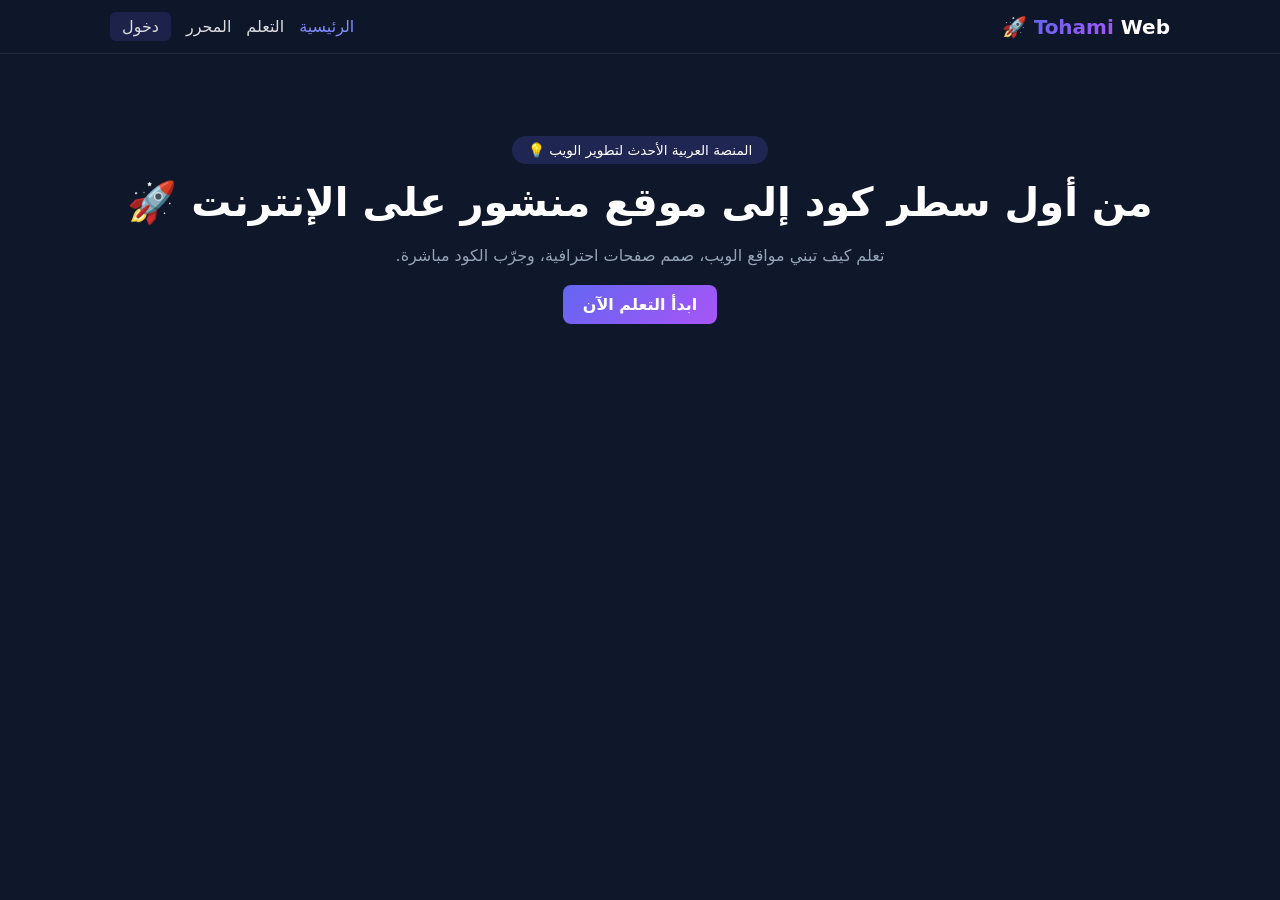
<file: index.html>
<!DOCTYPE html>
<html lang="ar" dir="rtl">
<head>
    <meta charset="UTF-8">
    <meta name="viewport" content="width=device-width, initial-scale=1.0">
    <title>منصة تهامي للويب | Tohami Web</title>
    <link rel="stylesheet" href="./css/style.css">
</head>
<body data-theme="dark">
    <header class="navbar glass">
        <div class="nav-container">
            <a href="index.html" class="logo"><span class="gradient-text">Tohami</span> Web 🚀</a>
                        <nav class="nav-links">
                <a href="index.html" class="active">الرئيسية</a>
                <a href="./pages/courses.html">التعلم</a>
                <a href="./pages/playground.html">المحرر</a>
                <a href="./pages/login.html" style="background: rgba(99,102,241,0.2); padding: 5px 12px; border-radius: 6px; color: white;">دخول</a>
            </nav>
        </div>
    </header>
    <section class="hero-section" style="padding: 140px 20px 60px; text-align: center;">
        <span class="badge" style="background: rgba(99,102,241,0.2); padding: 6px 16px; border-radius: 50px; font-size: 0.85rem;">المنصة العربية الأحدث لتطوير الويب 💡</span>
        <h1 style="font-size: 2.5rem; margin: 20px 0;">من أول سطر كود إلى موقع منشور على الإنترنت 🚀</h1>
        <p style="color: #94a3b8; max-width: 600px; margin: 0 auto 30px;">تعلم كيف تبني مواقع الويب، صمم صفحات احترافية، وجرّب الكود مباشرة.</p>
        <a href="./pages/courses.html" class="btn btn-primary" style="background: linear-gradient(135deg, #6366f1, #a855f7); color: white; padding: 10px 20px; border-radius: 8px; text-decoration: none; font-weight: bold;">ابدأ التعلم الآن</a>
    </section>
    <script src="./data/courses.js"></script>
    <script src="./js/app.js"></script>
</body>
</html>
</file>
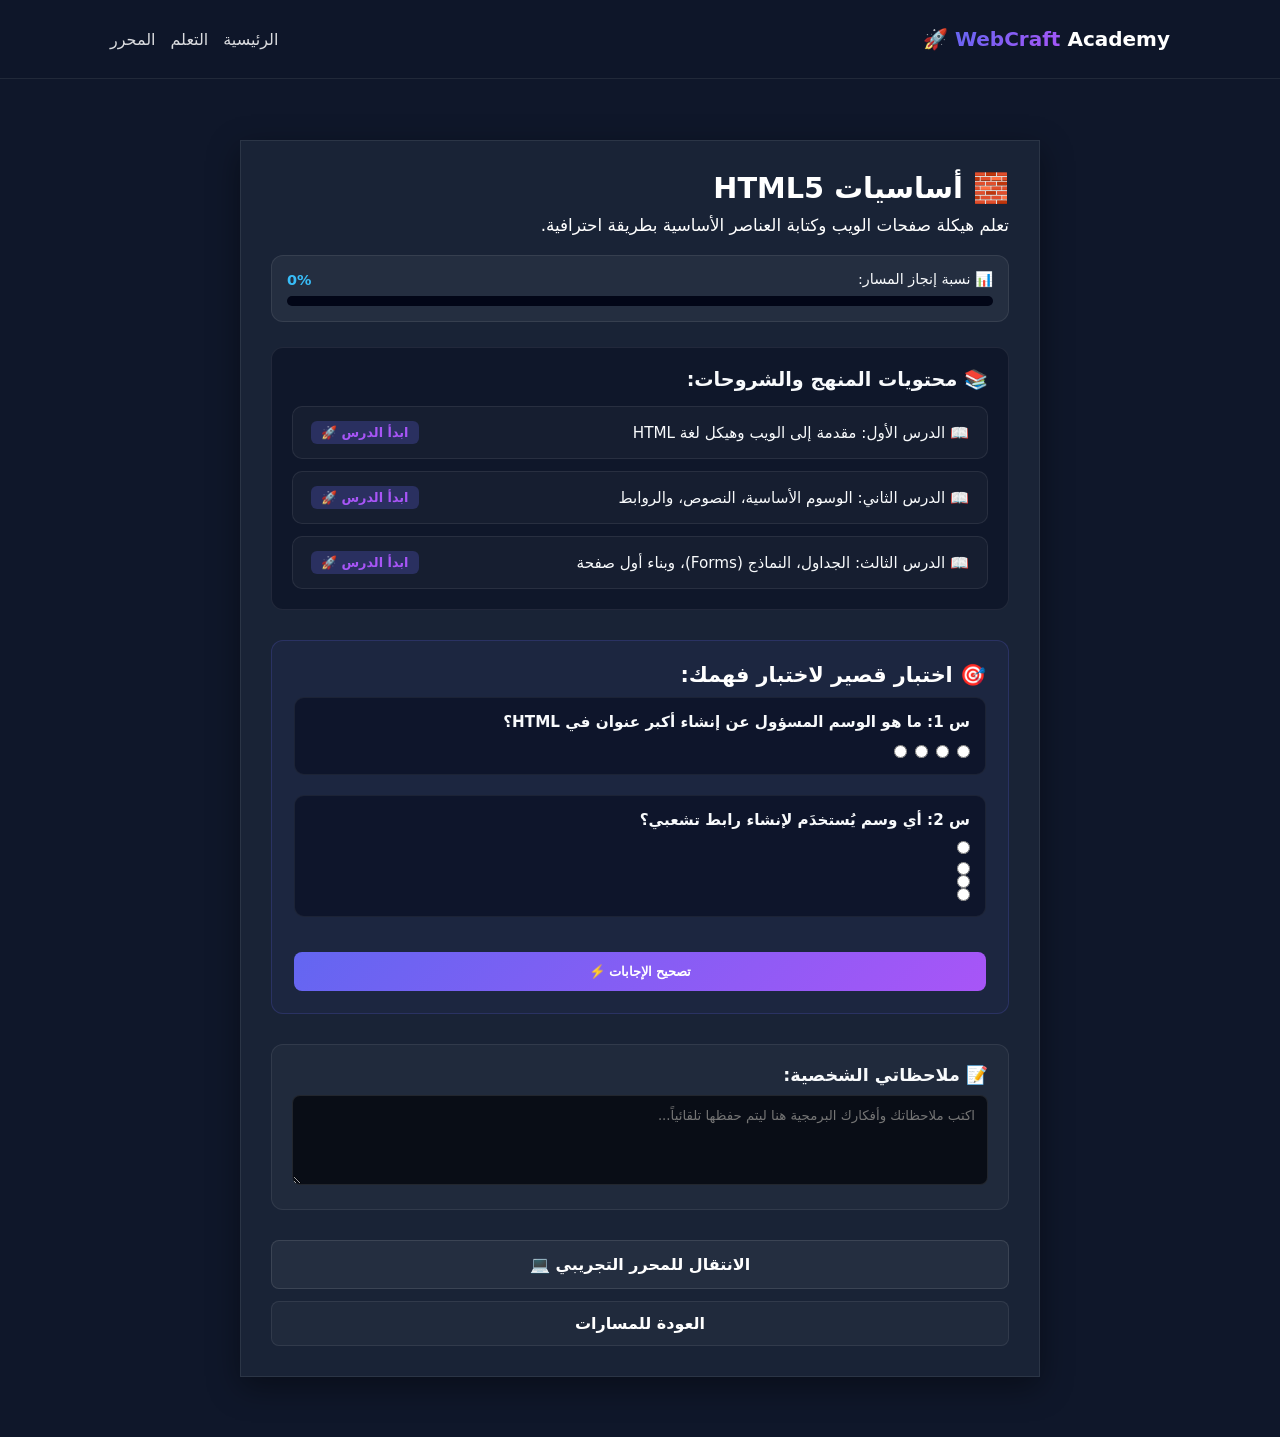
<file: pages/course-detail.html>
<!DOCTYPE html>
<html lang="ar" dir="rtl">
<head>
    <meta charset="UTF-8">
    <meta name="viewport" content="width=device-width, initial-scale=1.0">
    <title>تفاصيل المسار الشامل | WebCraft Academy</title>
    <link rel="stylesheet" href="../css/style.css">
    <style>
        /* تصميم الإشعارات الفورية Toast */
        #toast-container {
            position: fixed;
            bottom: 25px;
            left: 25px;
            z-index: 9999;
            display: flex;
            flex-direction: column;
            gap: 10px;
        }
        .toast {
            background: #0f172a;
            color: #f8fafc;
            padding: 12px 20px;
            border-radius: 10px;
            border: 1px solid rgba(56, 189, 248, 0.3);
            box-shadow: 0 10px 25px rgba(0,0,0,0.5);
            font-size: 0.9rem;
            animation: slideIn 0.3s ease, fadeOut 0.3s ease 2.7s forwards;
            display: flex;
            align-items: center;
            gap: 10px;
        }
        @keyframes slideIn { from { transform: translateY(100px); opacity: 0; } to { transform: translateY(0); opacity: 1; } }
        @keyframes fadeOut { to { opacity: 0; transform: translateY(20px); } }
    </style>
</head>
<body data-theme="dark">
    <!-- حاوية الإشعارات -->
    <div id="toast-container"></div>

    <header class="navbar glass">
        <div class="nav-container" style="width: 100%; display: flex; justify-content: space-between; align-items: center; padding: 15px 20px;">
            <a href="../index.html" class="logo"><span class="gradient-text">WebCraft</span> Academy 🚀</a>
            <nav class="nav-links">
                <a href="../index.html">الرئيسية</a>
                <a href="courses.html">التعلم</a>
                <a href="playground.html">المحرر</a>
            </nav>
        </div>
    </header>

    <main class="container" style="padding-top: 140px; padding-bottom: 60px; max-width: 800px; margin: 0 auto;">
        <div class="glass-card" style="padding: 30px;">
            <h2 id="c-title" style="color: var(--accent); margin-bottom: 10px; font-size: 1.8rem;">جاري تحميل المسار...</h2>
            <p id="c-desc" style="color: var(--text-secondary); margin-bottom: 20px; font-size: 1.05rem;"></p>
            
            <!-- شريط تقدم الإنجاز -->
            <div style="background: rgba(255,255,255,0.05); padding: 15px; border-radius: 12px; border: 1px solid rgba(255,255,255,0.08); margin-bottom: 25px;">
                <div style="display: flex; justify-content: space-between; align-items: center; margin-bottom: 8px; font-size: 0.9rem; color: #f8fafc;">
                    <span>📊 نسبة إنجاز المسار:</span>
                    <span id="progress-text" style="color: #38bdf8; font-weight: bold;">0%</span>
                </div>
                <div style="width: 100%; background: #020617; height: 10px; border-radius: 5px; overflow: hidden;">
                    <div id="progress-bar" style="width: 0%; height: 100%; background: linear-gradient(135deg, #6366f1, #a855f7); transition: width 0.4s ease;"></div>
                </div>
            </div>

            <!-- زر الشهادة الفاخر (يظهر عند اكتمال 100%) -->
            <div id="certificate-box" style="display: none; margin-bottom: 25px; text-align: center; background: linear-gradient(135deg, rgba(16,185,129,0.1), rgba(56,189,248,0.1)); padding: 20px; border-radius: 12px; border: 1px solid #10b981;">
                <h3 style="color: #34d399; margin-bottom: 8px;">🎉 أهلاً بك يا بطل، لقد أكملت المسار بنجاح!</h3>
                <p style="color: #cbd5e1; font-size: 0.9rem; margin-bottom: 15px;">استحققت بجدارة شهادة إتمام هذا المسار البرمجي.</p>
                <button onclick="openCertificateModal()" class="btn" style="background: #10b981; color: white; border: none; padding: 12px 25px; border-radius: 8px; font-weight: bold; cursor: pointer; font-size: 1rem;">عرض وطباعة الشهادة 🎓</button>
            </div>

            <!-- قائمة الدروس -->
            <div style="background: rgba(15, 23, 42, 0.9); padding: 20px; border-radius: 12px; border: 1px solid rgba(255,255,255,0.08); margin-bottom: 30px;">
                <h3 style="margin-bottom: 15px; color: #f8fafc; font-size: 1.2rem;">📚 محتويات المنهج والشروحات:</h3>
                <ul id="lessons-list" style="list-style: none; padding: 0; display: flex; flex-direction: column; gap: 12px;"></ul>
            </div>

            <!-- الاختبار القصير -->
            <div style="background: rgba(99, 102, 241, 0.05); padding: 22px; border-radius: 12px; border: 1px solid rgba(99, 102, 241, 0.2); margin-bottom: 30px;">
                <h3 style="color: var(--accent); margin-bottom: 10px; font-size: 1.3rem;">🎯 اختبار قصير لاختبار فهمك:</h3>
                <div id="quiz-container" style="display: flex; flex-direction: column; gap: 20px; margin-bottom: 15px;"></div>
                <button onclick="submitQuiz()" class="btn btn-primary" style="width: 100%; background: linear-gradient(135deg, #6366f1, #a855f7); color: white; border: none; padding: 12px; border-radius: 8px; font-weight: bold; cursor: pointer;">تصحيح الإجابات ⚡</button>
                <div id="quiz-result" style="margin-top: 15px; text-align: center; font-weight: bold; font-size: 1.1rem; display: none;"></div>
            </div>

            <!-- ملاحظاتي الشخصية العامة للمسار -->
            <div style="background: rgba(255,255,255,0.03); padding: 20px; border-radius: 12px; border: 1px solid rgba(255,255,255,0.08);">
                <h3 style="color: #f8fafc; font-size: 1.1rem; margin-bottom: 10px;">📝 ملاحظاتي الشخصية:</h3>
                <textarea id="personal-notes" oninput="saveNotes()" placeholder="اكتب ملاحظاتك وأفكارك البرمجية هنا ليتم حفظها تلقائياً..." style="width: 100%; height: 90px; background: #090d16; color: #f8fafc; border: 1px solid rgba(255,255,255,0.1); border-radius: 8px; padding: 12px; font-family: inherit; resize: vertical;"></textarea>
            </div>

            <div style="margin-top: 30px; display: flex; flex-direction: column; gap: 12px;">
                <a href="playground.html" class="btn" style="background: rgba(255,255,255,0.05); border: 1px solid rgba(255,255,255,0.1); color: white; padding: 14px; border-radius: 8px; text-align: center; text-decoration: none; font-weight: bold;">الانتقال للمحرر التجريبي 💻</a>
                <a href="courses.html" style="background: rgba(255,255,255,0.03); color: white; border: 1px solid rgba(255,255,255,0.08); padding: 12px; border-radius: 8px; text-decoration: none; text-align: center; font-weight: bold;">العودة للمسارات</a>
            </div>
        </div>
    </main>

    <!-- نافذة الدرس المنبثقة الشاملة -->
    <div id="lesson-modal" style="display: none; position: fixed; top: 0; left: 0; width: 100%; height: 100%; background: rgba(0,0,0,0.85); backdrop-filter: blur(8px); z-index: 1000; justify-content: center; align-items: center; padding: 15px;">
        <div style="background: #0f172a; border: 1px solid rgba(255,255,255,0.15); border-radius: 16px; width: 100%; max-width: 650px; padding: 25px; box-shadow: 0 20px 40px rgba(0,0,0,0.7); position: relative; max-height: 90vh; overflow-y: auto; text-align: right; direction: rtl;">
            <button onclick="closeLessonModal()" style="position: absolute; top: 15px; left: 20px; background: rgba(255,255,255,0.05); border: 1px solid rgba(255,255,255,0.1); color: #fff; width: 36px; height: 36px; border-radius: 50%; font-size: 1.2rem; cursor: pointer; display: flex; align-items: center; justify-content: center;">✕</button>
            <h3 id="modal-lesson-title" style="color: var(--accent); margin-bottom: 20px; font-size: 1.35rem; padding-left: 40px; line-height: 1.5;"></h3>
            
            <div style="margin-bottom: 20px;">
                <h4 style="color: #38bdf8; margin-bottom: 10px; font-size: 1rem;">📖 شرح الدرس المفصل:</h4>
                <div id="modal-lesson-content" style="color: #cbd5e1; font-size: 0.95rem; line-height: 1.9;"></div>
            </div>

            <div style="background: #020617; padding: 15px; border-radius: 10px; border: 1px solid rgba(255,255,255,0.1); margin-bottom: 20px;">
                <span style="color: #94a3b8; font-size: 0.85rem; display: block; margin-bottom: 6px;">💻 مثال تطبيقي:</span>
                <pre style="direction: ltr; text-align: left; background: #090d16; padding: 14px; border-radius: 8px; overflow-x: auto; color: #38bdf8; font-family: monospace; font-size: 0.9rem; margin: 0;"><code id="modal-lesson-code"></code></pre>
            </div>

            <!-- تحدي سريع للدرس -->
            <div style="background: rgba(56,189,248,0.05); padding: 15px; border-radius: 10px; border: 1px solid rgba(56,189,248,0.2); margin-bottom: 20px;">
                <h4 style="color: #38bdf8; font-size: 0.95rem; margin-bottom: 5px;">⚡ تحدي برمجي سريع:</h4>
                <p id="modal-lesson-challenge" style="color: #cbd5e1; font-size: 0.9rem; margin: 0;"></p>
            </div>

            <button id="complete-btn" onclick="toggleLessonComplete()" style="width: 100%; background: rgba(16, 185, 129, 0.2); color: #34d399; border: 1px solid #10b981; padding: 12px; border-radius: 10px; font-weight: bold; cursor: pointer; font-size: 1rem; margin-bottom: 12px;">تحديد كمكتمل ✅</button>
            <button onclick="closeLessonModal()" style="width: 100%; background: linear-gradient(135deg, #6366f1, #a855f7); color: white; padding: 12px; border: none; border-radius: 10px; font-weight: bold; cursor: pointer;">إغلاق والعودة للمنهج</button>
        </div>
    </div>

    <!-- نافذة الشهادة الفاخرة المنبثقة -->
    <div id="cert-modal" style="display: none; position: fixed; top: 0; left: 0; width: 100%; height: 100%; background: rgba(0,0,0,0.9); backdrop-filter: blur(10px); z-index: 2000; justify-content: center; align-items: center; padding: 15px;">
        <div style="background: #0f172a; border: 3px solid #f59e0b; border-radius: 20px; width: 100%; max-width: 650px; padding: 40px; text-align: center; position: relative; box-shadow: 0 25px 50px rgba(0,0,0,0.8);">
            <button onclick="closeCertificateModal()" style="position: absolute; top: 15px; left: 20px; background: rgba(255,255,255,0.05); border: 1px solid rgba(255,255,255,0.1); color: #fff; width: 36px; height: 36px; border-radius: 50%; font-size: 1.2rem; cursor: pointer;">✕</button>
            
            <div style="font-size: 3rem; margin-bottom: 10px;">🏆</div>
            <h2 style="color: #f59e0b; font-size: 1.8rem; margin-bottom: 5px;">شهادة إتمام مسار تعليمي</h2>
            <p style="color: #94a3b8; font-size: 0.95rem; margin-bottom: 25px;">تمنحها منصة WebCraft Academy للإبداع البرمجي</p>
            
            <p style="color: #cbd5e1; font-size: 1.05rem; margin-bottom: 10px;">تشهد المنصة بأن المتدرب:</p>
            <h3 id="cert-student-name" style="color: #38bdf8; font-size: 1.6rem; margin-bottom: 15px; border-bottom: 1px dashed rgba(255,255,255,0.2); display: inline-block; padding-bottom: 5px;">التهامي الخدرجي</h3>
            <p style="color: #cbd5e1; font-size: 1.05rem; margin-bottom: 25px;">قد أتم بنجاح كافة متطلبات واختبارات مسار: <strong id="cert-course-name" style="color: #f8fafc;"></strong> بكفاءة عالية.</p>
            
            <div style="display: flex; justify-content: space-between; align-items: center; margin-top: 30px; border-top: 1px solid rgba(255,255,255,0.1); padding-top: 20px; font-size: 0.9rem; color: #94a3b8;">
                <div>التاريخ: <span style="color: #fff;">2026</span></div>
                <div>اعتماد المنصة: <strong style="color: #34d399;">WebCraft Academy 🚀</strong></div>
            </div>

            <button onclick="window.print()" style="margin-top: 25px; background: linear-gradient(135deg, #f59e0b, #d97706); color: #000; border: none; padding: 12px 30px; border-radius: 8px; font-weight: bold; cursor: pointer; font-size: 1rem;">طباعة أو حفظ الشهادة 🖨️</button>
        </div>
    </div>

    <script>
        const COURSES_DATABASE = {
            "html": {
                title: "أساسيات HTML5",
                icon: "🧱",
                description: "تعلم هيكلة صفحات الويب وكتابة العناصر الأساسية بطريقة احترافية.",
                lessons: [
                    { title: "الدرس الأول: مقدمة إلى الويب وهيكل لغة HTML", content: "لغة HTML هي حجر الأساس لبناء صفحات الويب وتتكون من DOCTYPE و Head و Body.", code: "<!DOCTYPE html>\n<html>\n  <head><title>مرحباً</title></head>\n  <body><h1>مرحباً بالعالم</h1></body>\n</html>", challenge: "قم بإنشاء صفحة جديدة تحتوي على عنوان رئيسي H1 يحمل اسمك." },
                    { title: "الدرس الثاني: الوسوم الأساسية، النصوص، والروابط", content: "تتعلم العناوين H1-H6، الفقرات p، والروابط a لتنقل الزوار.", code: "<h1>عنوان</h1>\n<p>فقرة نصية تجريبية.</p>\n<a href='https://google.com'>جوجل</a>", challenge: "أضف رابطاً ينقل المستخدم لموقعك المفضلة بداخل فقرة نصية." },
                    { title: "الدرس الثالث: الجداول، النماذج (Forms)، وبناء أول صفحة", content: "النماذج تتيح للمستخدمين إدخال البيانات عبر حقول input وأزرار الإرسال.", code: "<form>\n  <input type='text' placeholder='اسم المستخدم'>\n</form>", challenge: "صمم نموذج تسجيل دخول يحتوي على خانة البريد الإلكتروني وكلمة المرور." }
                ],
                quiz: [
                    { q: "ما هو الوسم المسؤول عن إنشاء أكبر عنوان في HTML؟", options: ["<h6>", "<h1>", "<p>", "<br>"], correct: 1 },
                    { q: "أي وسم يُستخدَم لإنشاء رابط تشعبي؟", options: ["<a>", "<link>", "<href>", "<url>"], correct: 0 }
                ]
            },
            "css": {
                title: "تنسيق المواقع CSS3",
                icon: "🎨",
                description: "أتقن توزيع العناصر، الألوان، والتصميم المتجاوب لجميع الشاشات.",
                lessons: [
                    { title: "الدرس الأول: مدخل إلى CSS وطرق ربطها", content: "تمنح CSS الجماليات والألوان لعناصر HTML ويتم ربطها بملف خارجي عبر link.", code: "body { background-color: #0f172a; color: #fff; }", challenge: "اجعل لون خلفية الصفحة بالكامل لوناً داكناً من اختيارك." },
                    { title: "الدرس الثاني: الألوان، الخطوط، وتنسيق الصناديق", content: "مفهوم Box Model يتكون من المحتوى، الـ Padding، الـ Border، والـ Margin.", code: ".card { padding: 20px; border-radius: 8px; }", challenge: "أضف حشو داخلي Padding بمقدار 25 بكسل لصندوق معين." },
                    { title: "الدرس الثالث: نظام التوزيع الحديث Flexbox", content: "أداة Flexbox ترتب العناصر بمرونة فائقة أفقياً أو عمودياً.", code: ".container { display: flex; justify-content: space-between; }", challenge: "قم بتوسيط العناصر أفقياً وعمودياً داخل الحاوية باستخدام Flexbox." }
                ],
                quiz: [
                    { q: "ما هي الخاصية المسؤولة عن تغيير لون النص في CSS؟", options: ["background-color", "color", "font-size", "text-align"], correct: 1 },
                    { q: "كيف نجعل العناصر تترتب بمرونة بجانب بعضها عبر Flexbox؟", options: ["display: block;", "display: flex;", "float: left;", "position: absolute;"], correct: 1 }
                ]
            },
            "js": {
                title: "جافاسكريبت Vanilla JS",
                icon: "⚡",
                description: "اجعل موقعك تفاعلياً وتحكم في عناصر الصفحة بالكامل عبر البرمجة.",
                lessons: [
                    { title: "الدرس الأول: المتغيرات وأنواع البيانات", content: "المتغيرات تُنشأ بـ let و const لتخزين البيانات في الذاكرة.", code: "const name = 'التهامي';\nlet age = 23;", challenge: "أنشئ متغيرين يحملان اسمك وعمرك ثم اطبعهم في المتصفح." },
                    { title: "الدرس الثاني: الدوال والشروط البرمجية", content: "الدوال تنفذ مهاماً، والشروط if/else تتخذ القرارات.", code: "if(score >= 50) { console.log('ناجح'); }", challenge: "اكتب شرطاً يتحقق إذا كان الناتج أكبر من 50 يطبع 'مبروك'." },
                    { title: "الدرس الثالث: التفاعل مع المستند (DOM)", content: "عبر DOM تستطيع جافاسكريبت قراءة وتعديل عناصر الصفحة عند الضغط.", code: "document.getElementById('btn').addEventListener('click', () => {});", challenge: "برمج زراً بحيث يغير لون خلفية الصفحة عند النقر عليه." }
                ],
                quiz: [
                    { q: "بأي كلمة مفتاحية يتم تعريف متغير ثابت لا يتغير في الجافاسكريبت؟", options: ["var", "let", "const", "static"], correct: 2 },
                    { q: "ما هي الدالة التي تُستخدم لإعطاء رسالة تنبيه منبثقة للمستخدم؟", options: ["alert()", "console.log()", "prompt()", "print()"], correct: 0 }
                ]
            }
        };

        const urlParams = new URLSearchParams(window.location.search);
        const courseId = urlParams.get('id') || 'html';
        const course = COURSES_DATABASE[courseId];

        const storageKey = `webcraft_progress_${courseId}`;
        const notesStorageKey = `webcraft_notes_${courseId}`;
        let completedLessons = JSON.parse(localStorage.getItem(storageKey)) || [];
        let currentActiveIdx = null;

        if(course) {
            document.getElementById('c-title').innerText = course.icon + " " + course.title;
            document.getElementById('c-desc').innerText = course.description;
            document.title = course.title + " | WebCraft Academy";
            
            // تحميل الملاحظات المحفوظة
            document.getElementById('personal-notes').value = localStorage.getItem(notesStorageKey) || '';

            renderLessonsList();
            renderQuiz();
            updateProgressUI();
        }

        function showToast(message) {
            const container = document.getElementById('toast-container');
            const toast = document.createElement('div');
            toast.className = 'toast';
            toast.innerHTML = `<span>✨</span> ${message}`;
            container.appendChild(toast);
            setTimeout(() => { toast.remove(); }, 3000);
        }

        function saveNotes() {
            const notes = document.getElementById('personal-notes').value;
            localStorage.setItem(notesStorageKey, notes);
        }

        function renderLessonsList() {
            const lessonsUl = document.getElementById('lessons-list');
            lessonsUl.innerHTML = course.lessons.map((lesson, idx) => {
                const isCompleted = completedLessons.includes(idx);
                return `
                    <li onclick="openLessonModal(${idx})" style="background: rgba(255,255,255,0.03); padding: 14px 18px; border-radius: 10px; border: 1px solid ${isCompleted ? 'rgba(16,185,129,0.3)' : 'rgba(255,255,255,0.08)'}; display: flex; align-items: center; justify-content: space-between; color: #f8fafc; font-size: 0.95rem; cursor: pointer; transition: 0.2s;" onmouseover="this.style.background='rgba(99,102,241,0.15)'" onmouseout="this.style.background='rgba(255,255,255,0.03)'">
                        <span style="font-weight: 500;">${isCompleted ? '✅' : '📖'} ${lesson.title}</span>
                        <span style="font-size: 0.8rem; background: ${isCompleted ? 'rgba(16,185,129,0.2); color: #34d399;' : 'rgba(99,102,241,0.25); color: #a855f7;'}; padding: 4px 10px; border-radius: 6px; font-weight: bold;">${isCompleted ? 'مكتمل' : 'ابدأ الدرس 🚀'}</span>
                    </li>
                `;
            }).join('');
        }

        function renderQuiz() {
            const quizContainer = document.getElementById('quiz-container');
            if(!course.quiz) return;
            
            quizContainer.innerHTML = course.quiz.map((qObj, qIdx) => `
                <div style="background: rgba(2,6,23,0.5); padding: 15px; border-radius: 10px; border: 1px solid rgba(255,255,255,0.06);">
                    <p style="color: #f8fafc; font-weight: bold; margin-bottom: 12px; font-size: 0.95rem;">س ${qIdx + 1}: ${qObj.q}</p>
                    <div style="display: flex; flex-direction: column; gap: 8px;">
                        ${qObj.options.map((opt, oIdx) => `
                            <label style="color: #cbd5e1; font-size: 0.9rem; display: flex; align-items: center; gap: 8px; cursor: pointer;">
                                <input type="radio" name="q-${qIdx}" value="${oIdx}" style="accent-color: #6366f1;">
                                ${opt}
                            </label>
                        `).join('')}
                    </div>
                </div>
            `).join('');
        }

        function submitQuiz() {
            let score = 0;
            const total = course.quiz.length;
            
            course.quiz.forEach((qObj, qIdx) => {
                const selected = document.querySelector(`input[name="q-${qIdx}"]:checked`);
                if(selected && parseInt(selected.value) === qObj.correct) score++;
            });

            const resultDiv = document.getElementById('quiz-result');
            resultDiv.style.display = 'block';
            if(score === total) {
                resultDiv.style.color = '#34d399';
                resultDiv.innerText = `🎉 ممتاز جداً! أديت الاختبار بنجاح تام (${score}/${total}).`;
                showToast("أحسنت في اجتياز الاختبار بنجاح!");
            } else {
                resultDiv.style.color = '#f59e0b';
                resultDiv.innerText = `💡 نتيجتك هي (${score}/${total}). راجع الدروس وحاول مرة أخرى.`;
            }
        }

        function openLessonModal(index) {
            currentActiveIdx = index;
            const lesson = course.lessons[index];
            document.getElementById('modal-lesson-title').innerText = lesson.title;
            document.getElementById('modal-lesson-content').innerHTML = lesson.content;
            document.getElementById('modal-lesson-code').innerText = lesson.code;
            document.getElementById('modal-lesson-challenge').innerText = lesson.challenge;
            updateCompleteButtonStyle();
            document.getElementById('lesson-modal').style.display = 'flex';
        }

        function toggleLessonComplete() {
            if (currentActiveIdx === null) return;
            const index = completedLessons.indexOf(currentActiveIdx);
            if (index > -1) {
                completedLessons.splice(index, 1);
                showToast("تم إلغاء تحديد إكمال الدرس.");
            } else {
                completedLessons.push(currentActiveIdx);
                showToast("تم حفظ إنجاز الدرس بنجاح! ✅");
            }
            
            localStorage.setItem(storageKey, JSON.stringify(completedLessons));
            renderLessonsList();
            updateProgressUI();
            updateCompleteButtonStyle();
        }

        function updateCompleteButtonStyle() {
            const btn = document.getElementById('complete-btn');
            if (completedLessons.includes(currentActiveIdx)) {
                btn.style.background = 'rgba(16, 185, 129, 0.4)';
                btn.style.color = '#34d399';
                btn.innerText = 'الدرس مكتمل ✅ (انقر للإلغاء)';
            } else {
                btn.style.background = 'rgba(255, 255, 255, 0.05)';
                btn.style.color = '#cbd5e1';
                btn.innerText = 'تحديد كمكتمل ✅';
            }
        }

        function updateProgressUI() {
            const total = course.lessons.length;
            const percentage = Math.round((completedLessons.length / total) * 100);
            document.getElementById('progress-text').innerText = percentage + '%';
            document.getElementById('progress-bar').style.width = percentage + '%';

            const certBox = document.getElementById('certificate-box');
            if(percentage === 100) {
                certBox.style.display = 'block';
            } else {
                certBox.style.display = 'none';
            }
        }

        function openCertificateModal() {
            document.getElementById('cert-student-name').innerText = "التهامي الخدرجي";
            document.getElementById('cert-course-name').innerText = course.title;
            document.getElementById('cert-modal').style.display = 'flex';
        }

        function closeCertificateModal() {
            document.getElementById('cert-modal').style.display = 'none';
        }

        function closeLessonModal() {
            document.getElementById('lesson-modal').style.display = 'none';
        }
    </script>
</body>
</html>
</file>
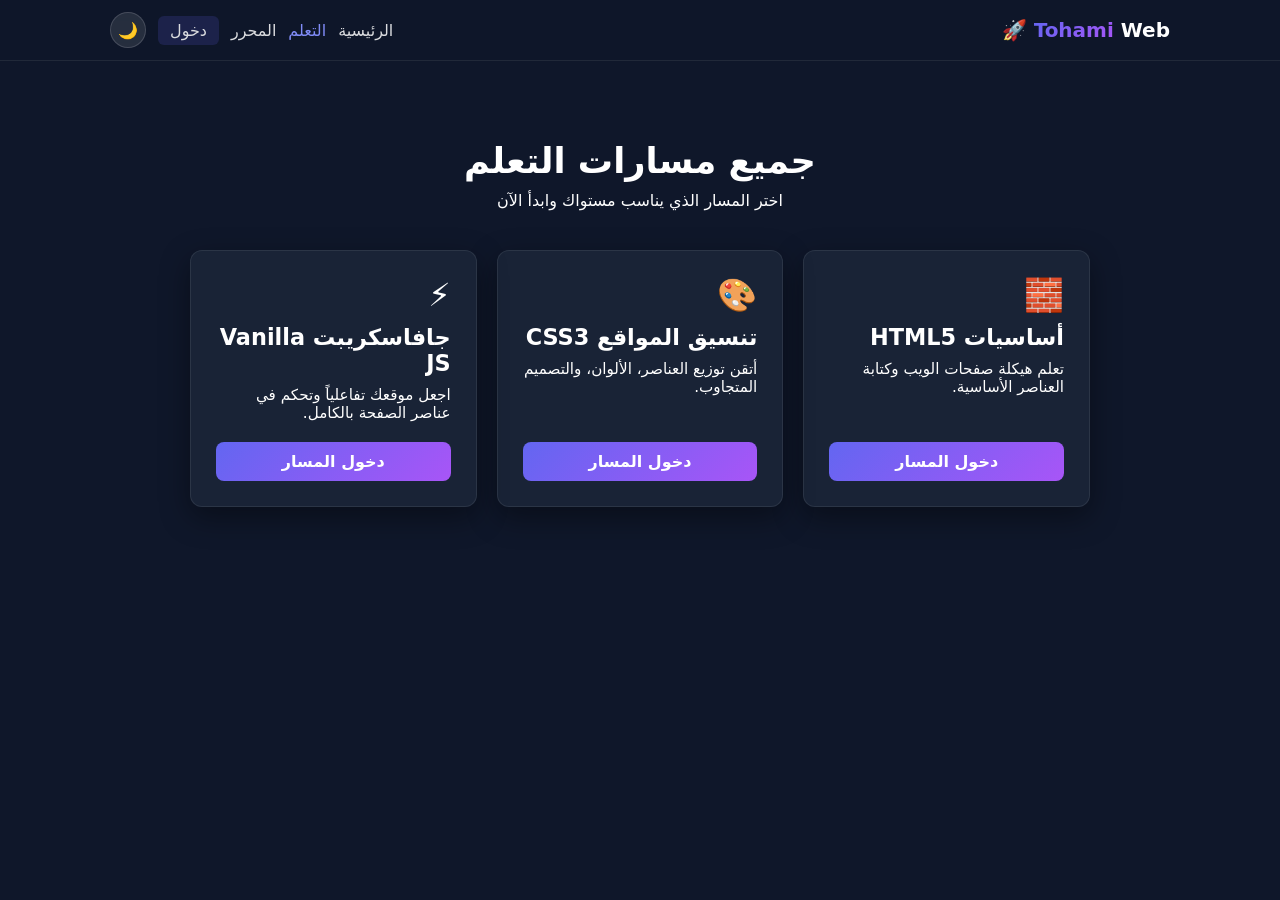
<file: pages/courses.html>
<!DOCTYPE html>
<html lang="ar" dir="rtl">
<head>
    <meta charset="UTF-8">
    <meta name="viewport" content="width=device-width, initial-scale=1.0">
    <title>مسارات التعلم | Tohami Web</title>
    <link rel="stylesheet" href="../css/style.css">
</head>
<body data-theme="dark">
    <header class="navbar glass">
        <div class="nav-container" style="display: flex; justify-content: space-between; align-items: center; width: 100%;">
            <a href="../index.html" class="logo"><span class="gradient-text">Tohami</span> Web 🚀</a>
            <nav class="nav-links" style="display: flex; align-items: center; gap: 12px; flex-wrap: wrap;">
                <a href="../index.html">الرئيسية</a>
                <a href="courses.html" class="active">التعلم</a>
                <a href="playground.html">المحرر</a>
                <a href="login.html" style="background: rgba(99,102,241,0.2); padding: 5px 12px; border-radius: 6px; color: white;">دخول</a>
                <!-- زر تبديل الثيم -->
                <button id="theme-toggle-btn" onclick="toggleTheme()" style="background: rgba(255,255,255,0.1); border: 1px solid rgba(255,255,255,0.15); color: #fff; width: 36px; height: 36px; border-radius: 50%; display: flex; align-items: center; justify-content: center; cursor: pointer; font-size: 1rem;">🌙</button>
            </nav>
        </div>
    </header>

    <main class="container" style="padding-top: 140px; padding-bottom: 60px; max-width: 900px; margin: 0 auto;">
        <div style="text-align: center; margin-bottom: 40px;">
            <h1 style="font-size: 2.2rem; margin-bottom: 10px;">جميع مسارات التعلم</h1>
            <p style="color: var(--text-secondary);">اختر المسار الذي يناسب مستواك وابدأ الآن</p>
        </div>

        <div style="display: grid; grid-template-columns: repeat(auto-fit, minmax(280px, 1fr)); gap: 20px;">
            <div class="glass-card" style="padding: 25px; border-radius: 12px; display: flex; flex-direction: column; justify-content: space-between;">
                <div>
                    <span style="font-size: 2rem; display: block; margin-bottom: 10px;">🧱</span>
                    <h3 style="font-size: 1.4rem; margin-bottom: 10px;">أساسيات HTML5</h3>
                    <p style="color: var(--text-secondary); font-size: 0.95rem; margin-bottom: 20px;">تعلم هيكلة صفحات الويب وكتابة العناصر الأساسية.</p>
                </div>
                <a href="course-detail.html?id=html" class="btn btn-primary" style="background: linear-gradient(135deg, #6366f1, #a855f7); color: white; padding: 10px; text-align: center; border-radius: 8px; text-decoration: none; font-weight: bold;">دخول المسار</a>
            </div>

            <div class="glass-card" style="padding: 25px; border-radius: 12px; display: flex; flex-direction: column; justify-content: space-between;">
                <div>
                    <span style="font-size: 2rem; display: block; margin-bottom: 10px;">🎨</span>
                    <h3 style="font-size: 1.4rem; margin-bottom: 10px;">تنسيق المواقع CSS3</h3>
                    <p style="color: var(--text-secondary); font-size: 0.95rem; margin-bottom: 20px;">أتقن توزيع العناصر، الألوان، والتصميم المتجاوب.</p>
                </div>
                <a href="course-detail.html?id=css" class="btn btn-primary" style="background: linear-gradient(135deg, #6366f1, #a855f7); color: white; padding: 10px; text-align: center; border-radius: 8px; text-decoration: none; font-weight: bold;">دخول المسار</a>
            </div>

            <div class="glass-card" style="padding: 25px; border-radius: 12px; display: flex; flex-direction: column; justify-content: space-between;">
                <div>
                    <span style="font-size: 2rem; display: block; margin-bottom: 10px;">⚡</span>
                    <h3 style="font-size: 1.4rem; margin-bottom: 10px;">جافاسكريبت Vanilla JS</h3>
                    <p style="color: var(--text-secondary); font-size: 0.95rem; margin-bottom: 20px;">اجعل موقعك تفاعلياً وتحكم في عناصر الصفحة بالكامل.</p>
                </div>
                <a href="course-detail.html?id=js" class="btn btn-primary" style="background: linear-gradient(135deg, #6366f1, #a855f7); color: white; padding: 10px; text-align: center; border-radius: 8px; text-decoration: none; font-weight: bold;">دخول المسار</a>
            </div>
        </div>
    </main>

    <script>
        const savedTheme = localStorage.getItem('webcraft_theme') || 'dark';
        document.body.setAttribute('data-theme', savedTheme);
        updateThemeButtonIcon(savedTheme);

        function toggleTheme() {
            const currentTheme = document.body.getAttribute('data-theme');
            const newTheme = currentTheme === 'dark' ? 'light' : 'dark';
            document.body.setAttribute('data-theme', newTheme);
            localStorage.setItem('webcraft_theme', newTheme);
            updateThemeButtonIcon(newTheme);
        }

        function updateThemeButtonIcon(theme) {
            const btn = document.getElementById('theme-toggle-btn');
            if(btn) btn.innerText = theme === 'dark' ? '🌙' : '☀️';
        }
    </script>
</body>
</html>
</file>
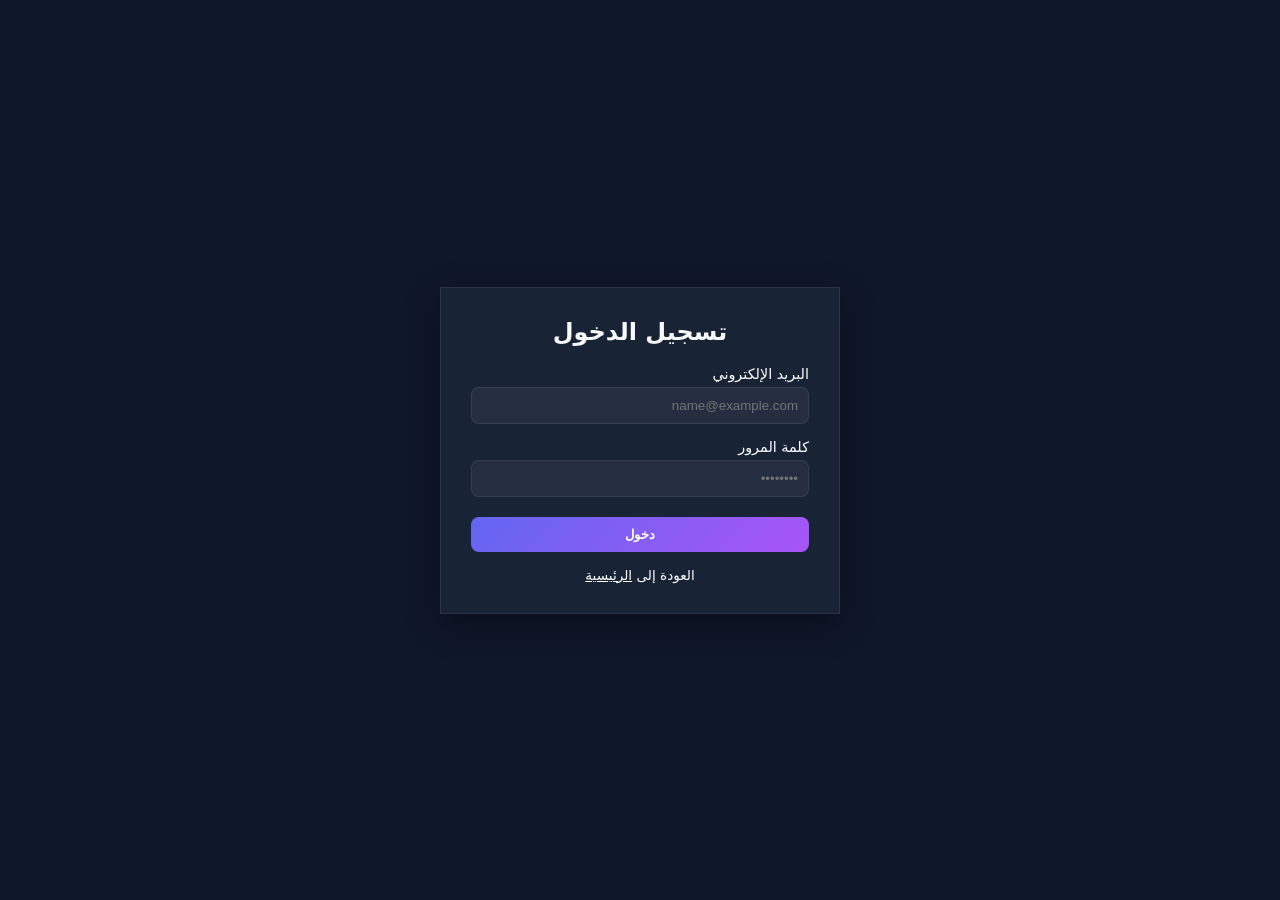
<file: pages/login.html>
<!DOCTYPE html>
<html lang="ar" dir="rtl">
<head>
    <meta charset="UTF-8">
    <meta name="viewport" content="width=device-width, initial-scale=1.0">
    <title>تسجيل الدخول | WebCraft Academy</title>
    <link rel="stylesheet" href="../css/style.css">
</head>
<body data-theme="dark">
    <div class="container" style="display: flex; justify-content: center; align-items: center; min-height: 100vh;">
        <div class="glass-card" style="width: 100%; max-width: 400px; padding: 30px;">
            <h2 style="text-align: center; margin-bottom: 20px; color: #f8fafc;">تسجيل الدخول</h2>
            <form onsubmit="event.preventDefault(); alert('تم تسجيل الدخول بنجاح! أهلاً بك في المنصة.'); window.location.href='../index.html';">
                <div style="margin-bottom: 15px;">
                    <label style="display: block; margin-bottom: 5px; font-size: 0.9rem; color: var(--text-secondary);">البريد الإلكتروني</label>
                    <input type="email" required placeholder="name@example.com" style="width: 100%; padding: 10px; background: rgba(255,255,255,0.05); border: 1px solid rgba(255,255,255,0.08); border-radius: 8px; color: white; outline: none;">
                </div>
                <div style="margin-bottom: 20px;">
                    <label style="display: block; margin-bottom: 5px; font-size: 0.9rem; color: var(--text-secondary);">كلمة المرور</label>
                    <input type="password" required placeholder="••••••••" style="width: 100%; padding: 10px; background: rgba(255,255,255,0.05); border: 1px solid rgba(255,255,255,0.08); border-radius: 8px; color: white; outline: none;">
                </div>
                <button type="submit" style="width: 100%; background: linear-gradient(135deg, #6366f1, #a855f7); color: white; padding: 10px; border: none; border-radius: 8px; font-weight: bold; cursor: pointer;">دخول</button>
            </form>
            <p style="text-align: center; margin-top: 15px; font-size: 0.85rem; color: var(--text-secondary);">العودة إلى <a href="../index.html" style="color: var(--accent);">الرئيسية</a></p>
        </div>
    </div>
</body>
</html>
</file>
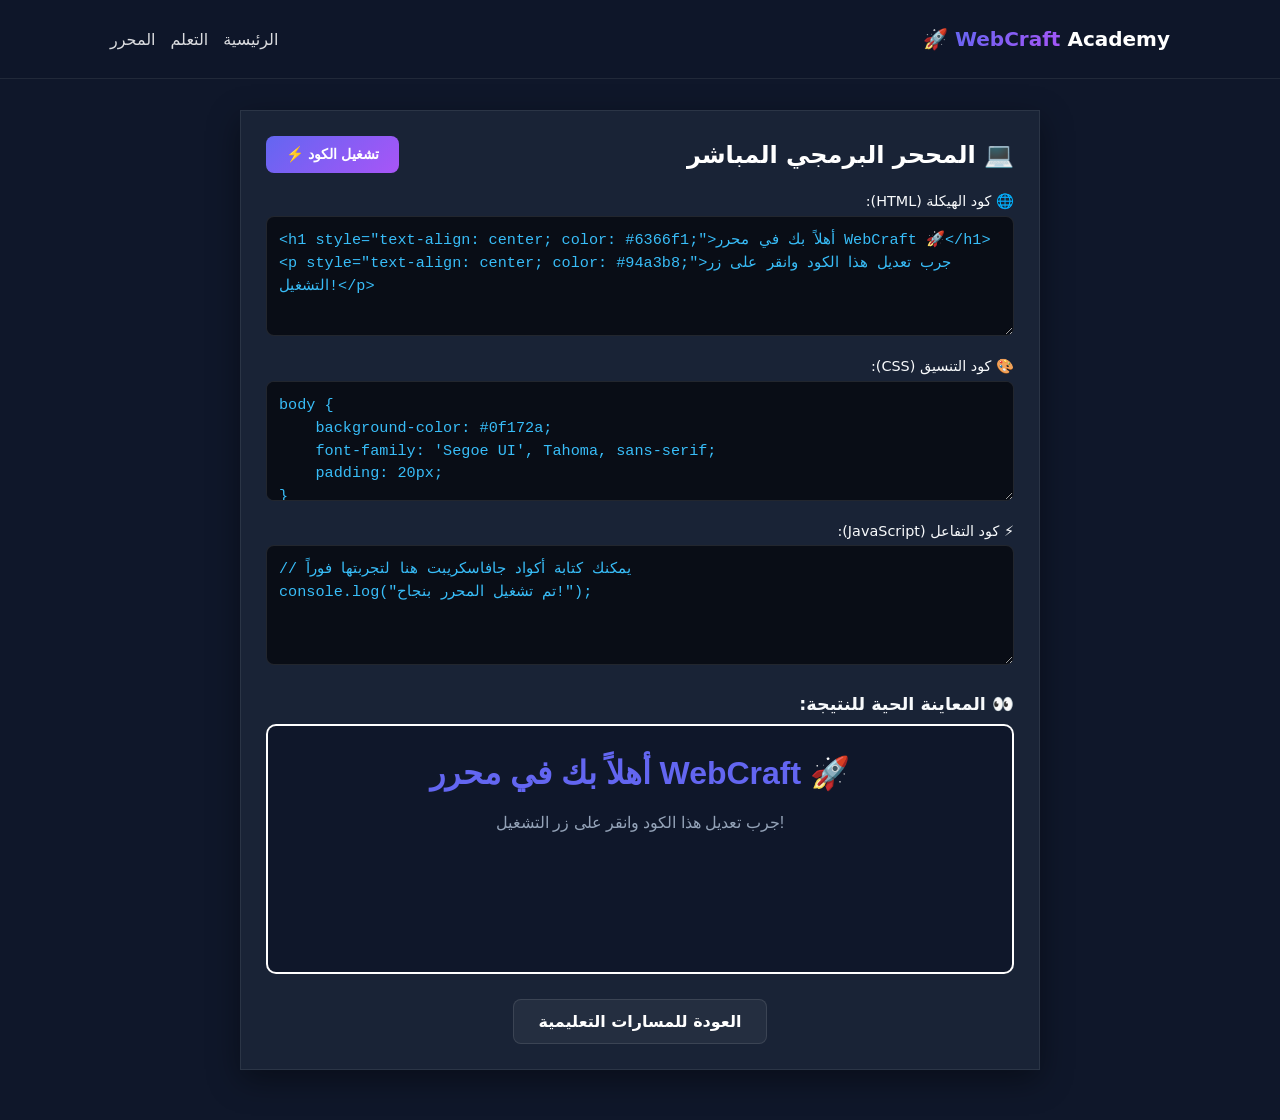
<file: pages/playground.html>
<!DOCTYPE html>
<html lang="ar" dir="rtl">
<head>
    <meta charset="UTF-8">
    <meta name="viewport" content="width=device-width, initial-scale=1.0">
    <title>المحرر التجريبي | WebCraft Academy</title>
    <link rel="stylesheet" href="../css/style.css">
    <style>
        /* تخصيص صناديق كتابة الكود لتكون LTR لضبط كتابة الأكواد البرمجية بدقة */
        .code-input {
            direction: ltr;
            text-align: left;
            font-family: 'Courier New', Courier, monospace;
            background: #090d16;
            color: #38bdf8;
            border: 1px solid rgba(255, 255, 255, 0.1);
            border-radius: 8px;
            padding: 12px;
            width: 100%;
            height: 120px;
            resize: vertical;
            font-size: 0.95rem;
            line-height: 1.5;
        }
        .code-input:focus {
            outline: none;
            border-color: #6366f1;
            box-shadow: 0 0 10px rgba(99, 102, 241, 0.3);
        }
    </style>
</head>
<body data-theme="dark">
    <header class="navbar glass" style="position: fixed; top: 0; left: 0; width: 100%; z-index: 1000;">
        <div class="nav-container" style="width: 100%; display: flex; justify-content: space-between; align-items: center; padding: 15px 20px;">
            <a href="../index.html" class="logo"><span class="gradient-text">WebCraft</span> Academy 🚀</a>
            <nav class="nav-links">
                <a href="../index.html">الرئيسية</a>
                <a href="courses.html">التعلم</a>
                <a href="playground.html" style="color: var(--accent);">المحرر</a>
            </nav>
        </div>
    </header>

    <main class="container" style="padding-top: 110px; padding-bottom: 50px; max-width: 800px; margin: 0 auto;">
        <div class="glass-card" style="padding: 25px;">
            <div style="display: flex; justify-content: space-between; align-items: center; margin-bottom: 20px;">
                <h2 style="color: var(--accent); font-size: 1.5rem; margin: 0;">💻 المححر البرمجي المباشر</h2>
                <button onclick="runCode()" class="btn btn-primary" style="background: linear-gradient(135deg, #6366f1, #a855f7); color: white; border: none; padding: 10px 20px; border-radius: 8px; font-weight: bold; cursor: pointer; font-size: 0.9rem;">تشغيل الكود ⚡</button>
            </div>

            <div style="display: flex; flex-direction: column; gap: 18px;">
                <!-- HTML Editor -->
                <div>
                    <label style="display: block; color: #f8fafc; margin-bottom: 6px; font-size: 0.9rem; text-align: right; direction: rtl;">🌐 كود الهيكلة (HTML):</label>
                    <textarea id="html-code" class="code-input">&lt;h1 style="text-align: center; color: #6366f1;"&gt;أهلاً بك في محرر WebCraft 🚀&lt;/h1&gt;
&lt;p style="text-align: center; color: #94a3b8;"&gt;جرب تعديل هذا الكود وانقر على زر التشغيل!&lt;/p&gt;</textarea>
                </div>

                <!-- CSS Editor -->
                <div>
                    <label style="display: block; color: #f8fafc; margin-bottom: 6px; font-size: 0.9rem; text-align: right; direction: rtl;">🎨 كود التنسيق (CSS):</label>
                    <textarea id="css-code" class="code-input">body {
    background-color: #0f172a;
    font-family: 'Segoe UI', Tahoma, sans-serif;
    padding: 20px;
}</textarea>
                </div>

                <!-- JS Editor -->
                <div>
                    <label style="display: block; color: #f8fafc; margin-bottom: 6px; font-size: 0.9rem; text-align: right; direction: rtl;">⚡ كود التفاعل (JavaScript):</label>
                    <textarea id="js-code" class="code-input">// يمكنك كتابة أكواد جافاسكريبت هنا لتجربتها فوراً
console.log("تم تشغيل المحرر بنجاح!");</textarea>
                </div>
            </div>

            <!-- Live Preview Section -->
            <div style="margin-top: 25px;">
                <h3 style="color: #f8fafc; font-size: 1.1rem; margin-bottom: 10px; text-align: right; direction: rtl;">👀 المعاينة الحية للنتيجة:</h3>
                <div style="background: #ffffff; border-radius: 10px; overflow: hidden; border: 2px solid rgba(255,255,255,0.1); height: 250px;">
                    <iframe id="preview-frame" style="width: 100%; height: 100%; border: none;"></iframe>
                </div>
            </div>

            <div style="margin-top: 25px; text-align: center;">
                <a href="courses.html" style="background: rgba(255,255,255,0.05); color: white; border: 1px solid rgba(255,255,255,0.1); padding: 12px 25px; border-radius: 8px; text-decoration: none; font-weight: bold; display: inline-block;">العودة للمسارات التعليمية</a>
            </div>
        </div>
    </main>

    <script>
        function runCode() {
            const html = document.getElementById('html-code').value;
            const css = "<style>" + document.getElementById('css-code').value + "</style>";
            const js = "<script>" + document.getElementById('js-code').value + "<" + "/script>";
            
            const previewFrame = document.getElementById('preview-frame');
            const frameDoc = previewFrame.contentDocument || previewFrame.contentWindow.document;
            
            frameDoc.open();
            frameDoc.write(html + css + js);
            frameDoc.close();
        }

        // تشغيل الكود تلقائياً عند فتح الصفحة لأول مرة
        window.onload = runCode;
    </script>
</body>
</html>
</file>
<file: css/style.css>
:root {
    --bg-dark: #0f172a;
    --bg-light: #f1f5f9;
    --text-dark: #ffffff;
    --text-light: #0f172a;
    --accent-gradient: linear-gradient(135deg, #6366f1, #a855f7);
}

* {
    box-sizing: border-box;
    margin: 0;
    padding: 0;
}

body {
    font-family: system-ui, -apple-system, BlinkMacSystemFont, 'Segoe UI', Roboto, sans-serif;
    transition: background 0.3s ease, color 0.3s ease;
    min-height: 100vh;
}

/* ==========================================
   الوضع الليلي (Dark Mode - الفخم)
   ========================================== */
body[data-theme="dark"] {
    background-color: var(--bg-dark);
    color: var(--text-dark);
}

body[data-theme="dark"] .glass {
    background: rgba(15, 23, 42, 0.85);
    backdrop-filter: blur(12px);
    -webkit-backdrop-filter: blur(12px);
    border-bottom: 1px solid rgba(255, 255, 255, 0.08);
}

body[data-theme="dark"] .glass-card {
    background: rgba(30, 41, 59, 0.75);
    backdrop-filter: blur(12px);
    -webkit-backdrop-filter: blur(12px);
    border: 1px solid rgba(255, 255, 255, 0.08);
    box-shadow: 0 10px 30px rgba(0, 0, 0, 0.4);
    color: #ffffff;
}

/* ==========================================
   الوضع الفاتح (Light Mode - أنيق وغير مزعج)
   ========================================== */
body[data-theme="light"] {
    background: linear-gradient(135deg, #f8fafc, #e2e8f0);
    color: var(--text-light);
}

body[data-theme="light"] .glass {
    background: rgba(255, 255, 255, 0.9);
    backdrop-filter: blur(12px);
    -webkit-backdrop-filter: blur(12px);
    border-bottom: 1px solid rgba(0, 0, 0, 0.08);
}

body[data-theme="light"] .glass-card {
    background: rgba(255, 255, 255, 0.8) !important;
    backdrop-filter: blur(12px);
    border: 1px solid rgba(0, 0, 0, 0.06) !important;
    box-shadow: 0 10px 25px rgba(0, 0, 0, 0.04) !important;
    color: #0f172a !important;
}

body[data-theme="light"] h1, 
body[data-theme="light"] h2, 
body[data-theme="light"] h3 {
    color: #0f172a !important;
}

body[data-theme="light"] p {
    color: #475569 !important;
}

/* ==========================================
   العناصر المشتركة
   ========================================== */
.navbar {
    position: fixed;
    top: 0;
    left: 0;
    width: 100%;
    z-index: 1000;
    padding: 12px 0;
}

.nav-container {
    max-width: 1100px;
    margin: 0 auto;
    padding: 0 20px;
    display: flex;
    justify-content: space-between;
    align-items: center;
}

.logo {
    font-size: 1.25rem;
    font-weight: bold;
    text-decoration: none;
    color: inherit;
}

.gradient-text {
    background: var(--accent-gradient);
    -webkit-background-clip: text;
    -webkit-text-fill-color: transparent;
}

.nav-links {
    display: flex;
    align-items: center;
    gap: 15px;
}

.nav-links a {
    text-decoration: none;
    color: inherit;
    font-weight: 500;
    opacity: 0.85;
    transition: opacity 0.2s;
}

.nav-links a:hover, .nav-links a.active {
    opacity: 1;
    color: #818cf8;
}

/* التجاوب مع الموبايل */
@media (max-width: 768px) {
    .nav-container {
        flex-direction: column;
        gap: 10px;
        text-align: center;
    }
    .nav-links {
        flex-wrap: wrap;
        justify-content: center;
        gap: 8px;
    }
}
</file>
